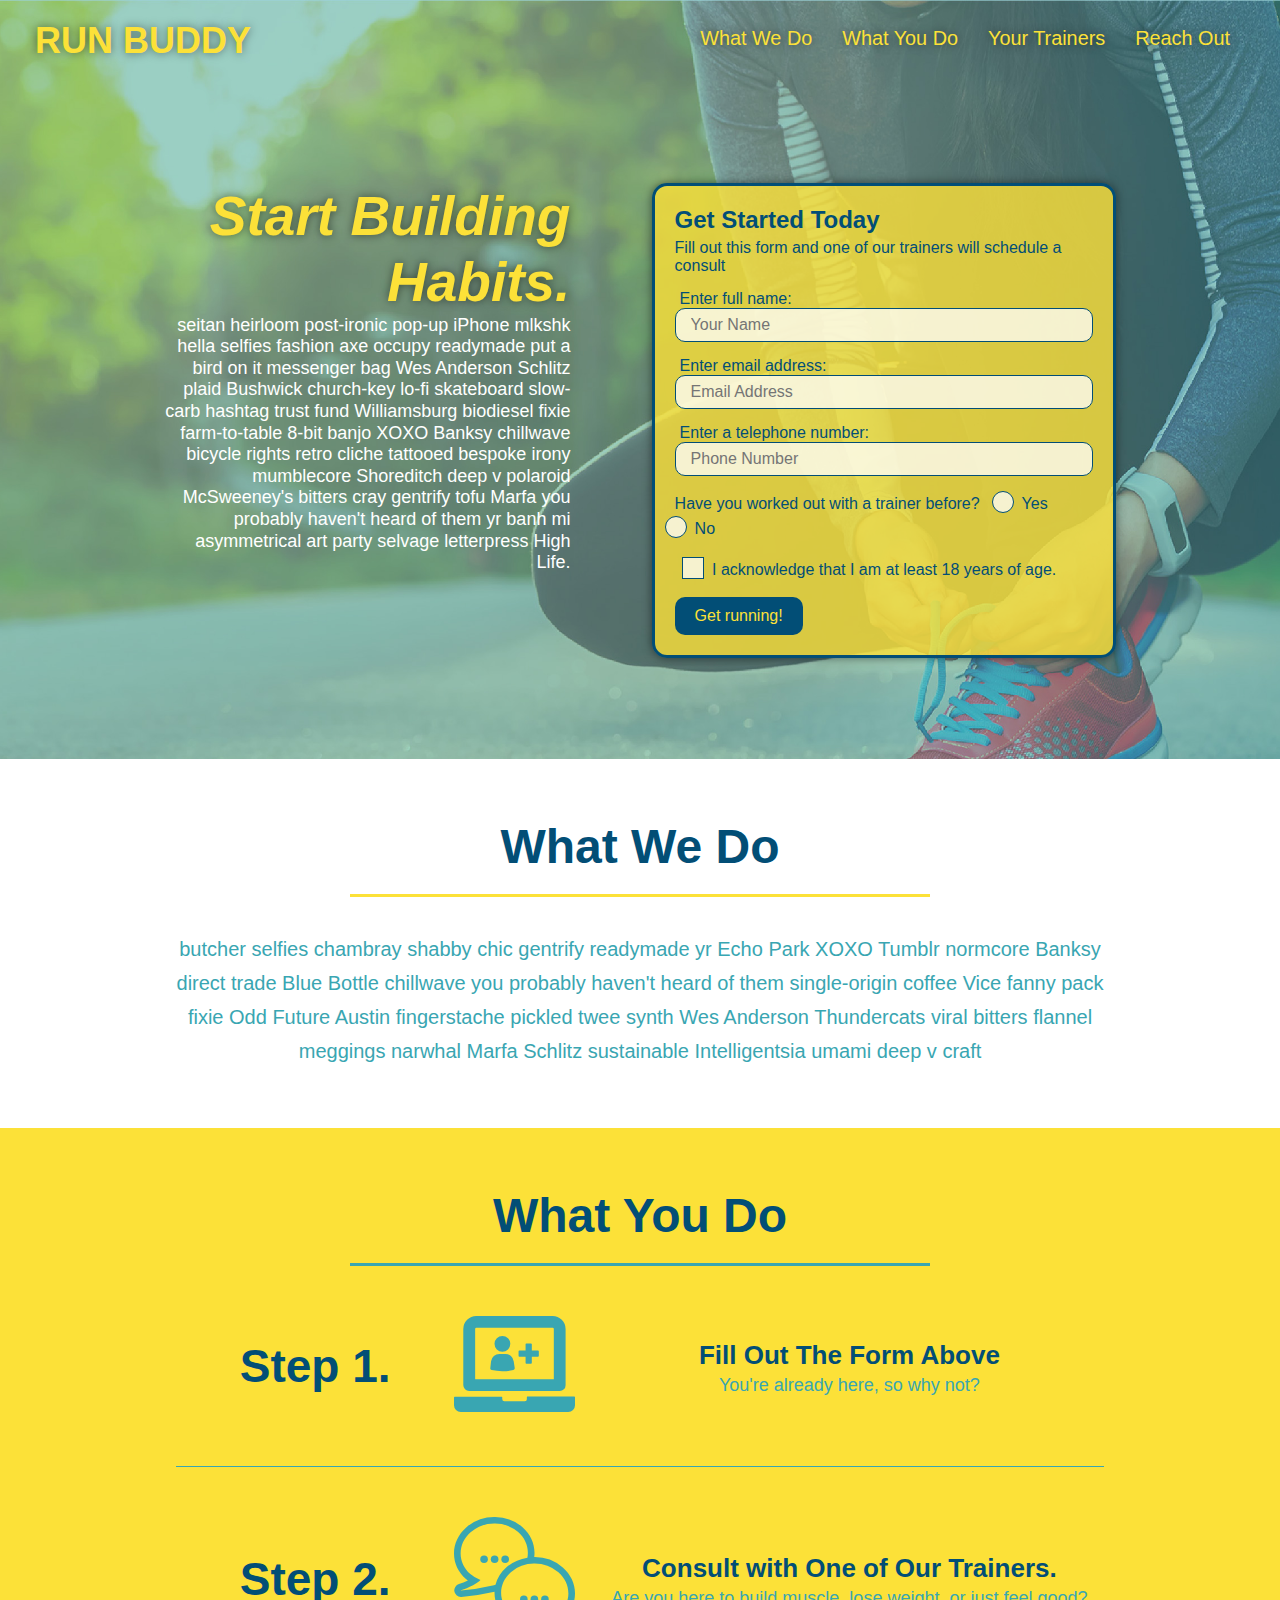
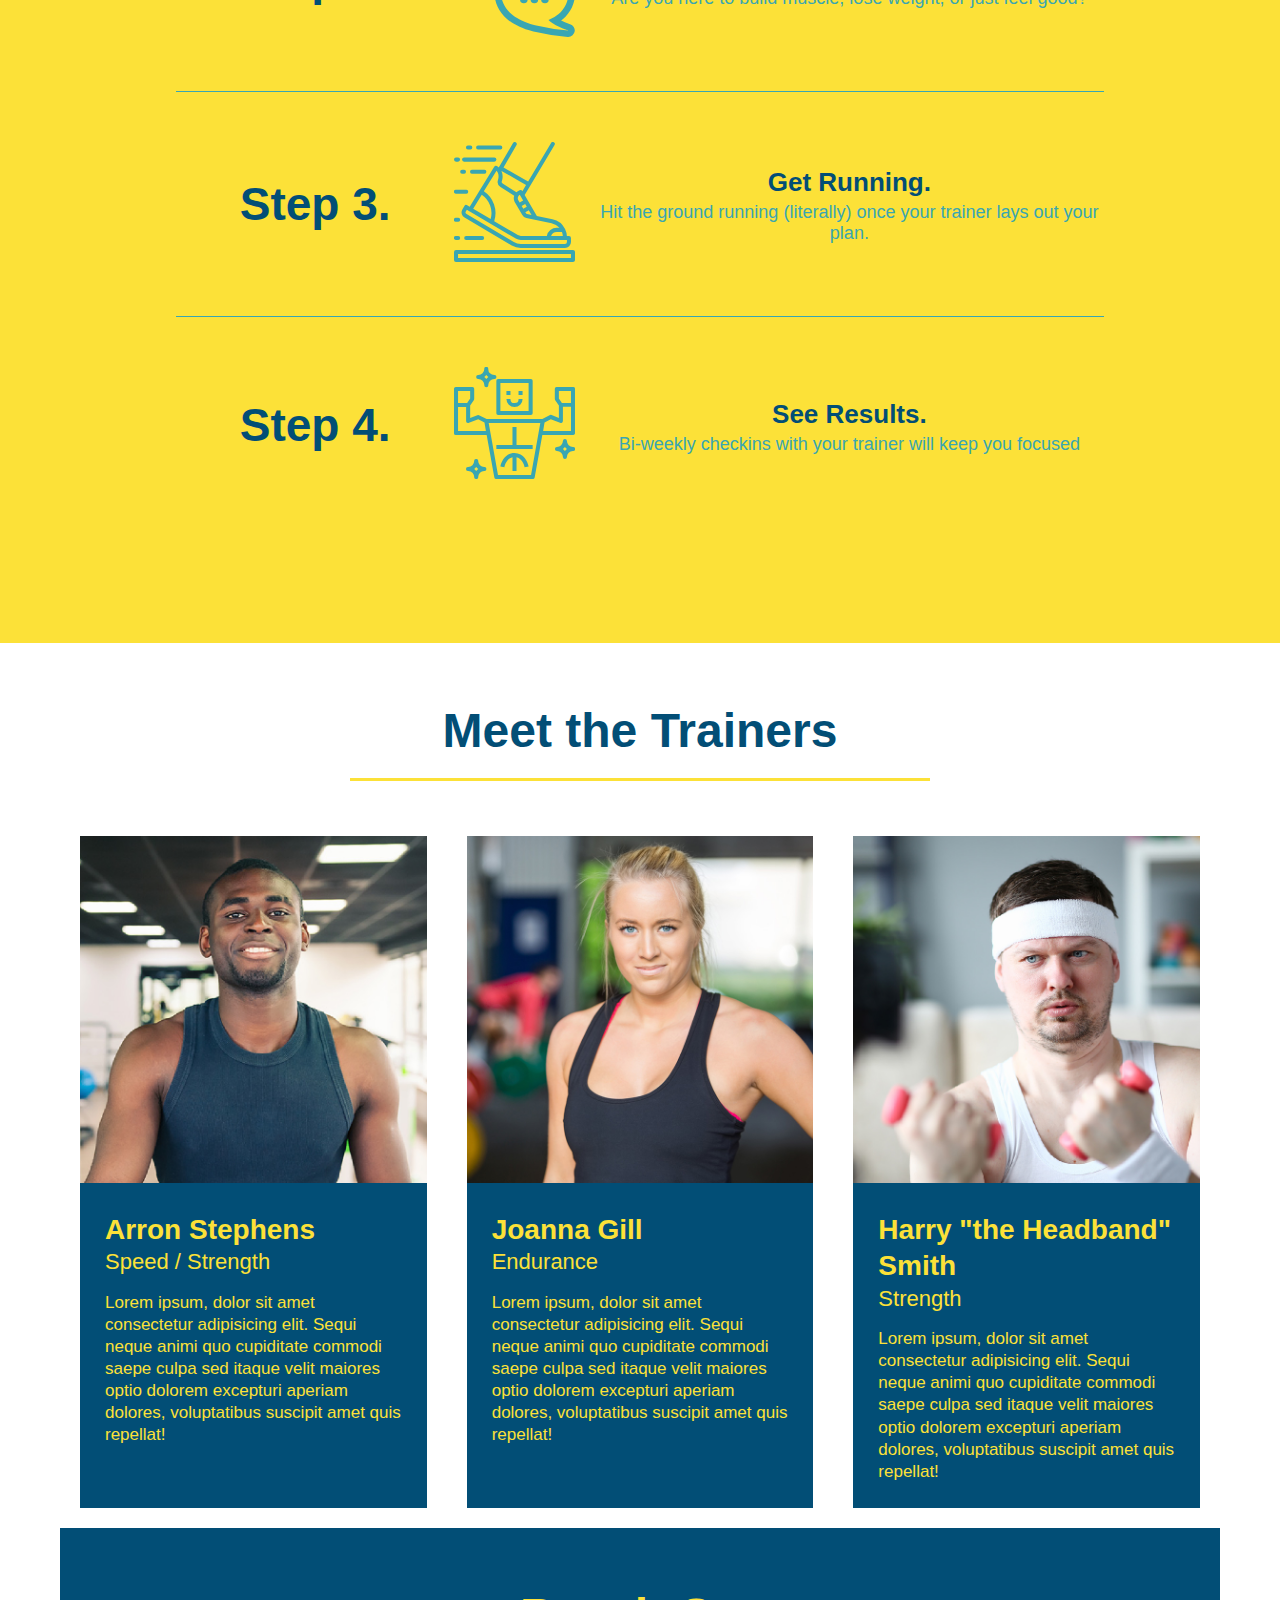
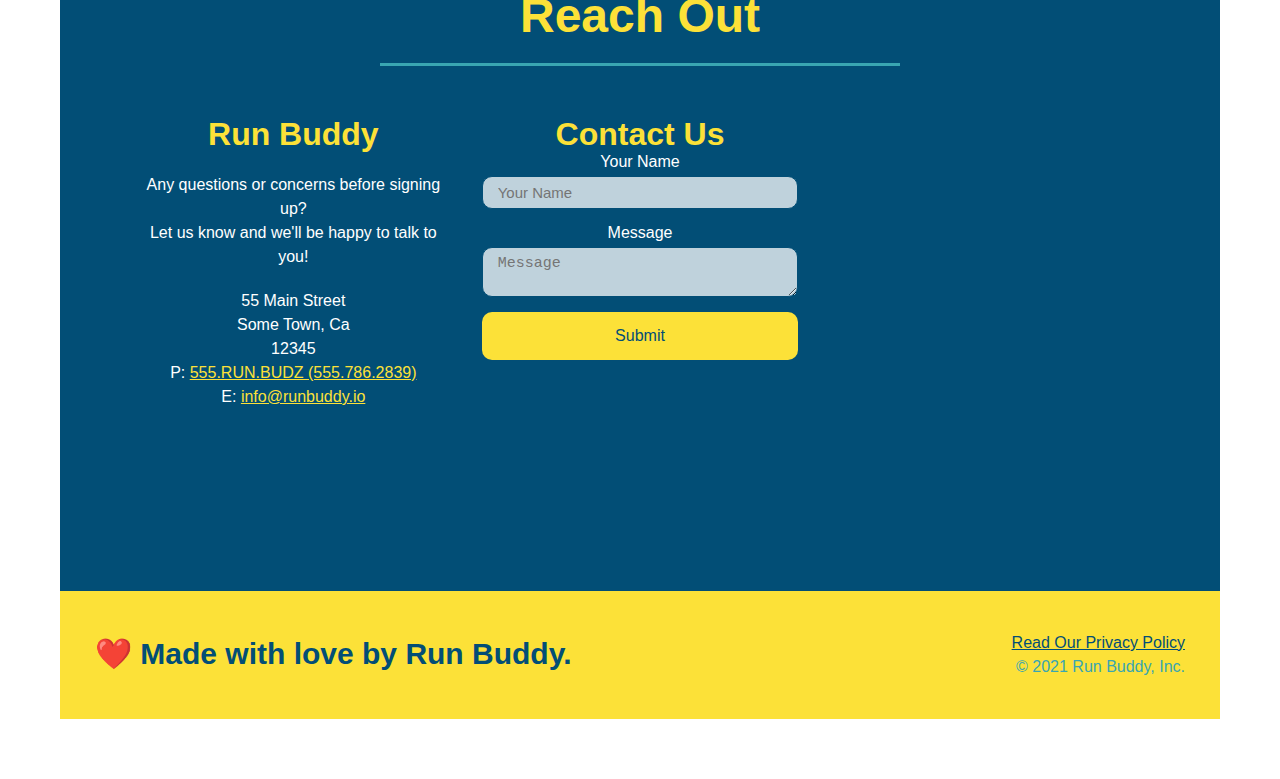
<file: index.html>
<!DOCTYPE html>
<html lang="en">

<head>
  <link rel="stylesheet" href="./assets/css/style.css" />
  <meta charset="UTF-8" />
  <meta name="viewport" content="width=device-width, initial-scale=1.0" />
  <title>Run Buddy</title>
</head>

<body>
  <!-- navigation -->
  <header>
    <h1>
      <a href="/">RUN BUDDY</a>
    </h1>
    <nav>
      <!-- Unordered list element -->
      <ul>
        <!-- List item element-->
        <li>
          <!-- Anchor element -->
          <a href="#what-we-do">What We Do</a>
        </li>
        <li>
          <a href="#what-you-do">What You Do</a>
        </li>
        <li>
          <a href="#your-trainers">Your Trainers</a>
        </li>
        <li>
          <a href="#reach-out">Reach Out</a>
        </li>
      </ul>
    </nav>
  </header>

  <!-- hero/jumbotron -->
  <section class="hero">
    <div class="hero-cta">
      <div class="flex-row">
      <h2>Start Building Habits.</h2>
      </div>
      <p>
        seitan heirloom post-ironic pop-up iPhone mlkshk hella selfies fashion axe occupy readymade put a bird on it messenger bag Wes Anderson Schlitz plaid Bushwick church-key lo-fi skateboard slow-carb hashtag trust fund Williamsburg biodiesel fixie farm-to-table 8-bit banjo XOXO Banksy chillwave bicycle rights retro cliche tattooed bespoke irony mumblecore Shoreditch deep v polaroid McSweeney's bitters cray gentrify tofu Marfa you probably haven't heard of them yr banh mi asymmetrical art party selvage letterpress High Life.
      </p>
    </div>
    <div class="hero-form">
      <h3>Get Started Today</h3>
      <p>Fill out this form and one of our trainers will schedule a consult</p>
      <form>
        <label for="name">Enter full name:</label>
        <input type="text" placeholder="Your Name" name="name" id="name" class="form-input" />
        
        <label for="email">Enter email address:</label>
        <input type="text" placeholder="Email Address" name="email" id="email" class="form-input" />
        
        <label for="phone">Enter a telephone number:</label>
        <input type="text" placeholder="Phone Number" name="phone" id="phone" class="form-input" />
        <p>
          Have you worked out with a trainer before?
          <span class="radio-wrapper">
            <input type="radio" name="trainer-confirm" id="trainer-yes" />
            <label for="trainer-yes">Yes</label>
          </span>
          <span class="radio-wrapper">
            <input type="radio" name="trainer-confirm" id="trainer-no" />
            <label for="trainer-no">No</label>
          </span>
        </p>
        <p>
          <span class="checkbox-wrapper">
            <input type="checkbox" name="age-confirm" id="checkbox" />
            <label for="checkbox">I acknowledge that I am at least 18 years of age.</label>
          </span>
        </p>
        <button type="submit">
          Get running!
        </button>
      </form>
    </div>
  </section>

  <!-- "what we do" section -->
  <section id="what-we-do" class="intro">
    <div class="flex-row">
    <h2 class="section-title primary-border">What We Do</h2>
    </div>
  <p>
    butcher selfies chambray shabby chic gentrify readymade yr Echo Park XOXO Tumblr normcore Banksy direct trade Blue Bottle chillwave you probably haven't heard of them single-origin coffee Vice fanny pack fixie Odd Future Austin fingerstache pickled twee synth Wes Anderson Thundercats viral bitters flannel meggings narwhal Marfa Schlitz sustainable Intelligentsia umami deep v craft
  </p>
</section>

<!-- "what you do" section -->
<section id="what-you-do" class="steps">
  <div class="flex-row">
  <h2 class="section-title secondary-border">What You Do</h2>
</div>

<div class="step">
  <h3>Step 1.</h3>
  <div class="step-info">
    <div class="step-img">
      <img src="./assets/images/step-1.svg" alt="" />
    </div>
    <div class="step-text">
      <h4>Fill Out The Form Above</h4>
      <p>You're already here, so why not?</p>
    </div>
  </div>
</div>

<div class="step">
  <h3>Step 2.</h3>
  <div class="step-info">
    <div class="step-img">
      <img src="./assets/images/step-2.svg" alt="" />
    </div>
    <div class="step-text">
      <h4>Consult with One of Our Trainers.</h4>
      <p>Are you here to build muscle, lose weight, or just feel good?</p>
    </div>
  </div>
</div>

<div class="step">
  <h3>Step 3.</h3>
  <div class="step-info">
    <div class="step-img">
      <img src="./assets/images/step-3.svg" alt="" />
    </div>
    <div class="step-text">
      <h4>Get Running.</h4>
      <p>Hit the ground running (literally) once your trainer lays out your plan.</p>
    </div>
  </div>
</div>

<div class="step">
  <h3>Step 4.</h3>
  <div class="step-info">
    <div class="step-img">
      <img src="./assets/images/step-4.svg" alt="" />
    </div>
    <div class="step-text">
      <h4>See Results.</h4>
      <p>Bi-weekly checkins with your trainer will keep you focused</p>
    </div>
  </div>
</div>

</section>

  <!-- "meet the trainers" section -->
  <section id="your-trainers">
    <div class="flex-row">
    <h2 class="section-title primary-border">
      Meet the Trainers
    </h2>
</div>

    <!-- first trainer bio -->
  <div class="trainers">
    <article class="trainer">
      <img src="./assets/images/trainer-1.jpg" alt="Arron Stephens in his workout clothes, ready to pump iron" />
      <div class="trainer-bio">
        <h3 class="trainer-name">Arron Stephens</h3>
        <h4 class="trainer-role">Speed / Strength</h4>
        <p>
          Lorem ipsum, dolor sit amet consectetur adipisicing elit. Sequi neque animi quo cupiditate commodi saepe culpa sed
          itaque velit maiores optio dolorem excepturi aperiam dolores, voluptatibus suscipit amet quis repellat!
        </p>
      </div>
    </article>

    <!-- second trainer bio -->
    <article class="trainer">
      <img src="./assets/images/trainer-2.jpg" alt="Joanna Gill cooling off after a workout" />
      <div class="trainer-bio">
        <h3 class="trainer-name">Joanna Gill</h3>
        <h4 class="trainer-role">Endurance</h4>
        <p>
          Lorem ipsum, dolor sit amet consectetur adipisicing elit. Sequi neque animi quo cupiditate commodi saepe culpa sed
          itaque velit maiores optio dolorem excepturi aperiam dolores, voluptatibus suscipit amet quis repellat!
        </p>
      </div>
    </article>
      
    <!-- third trainer bio -->
    <article class="trainer">
      <img src="./assets/images/trainer-3.jpg" alt="Harry Smith wearing a headband and lifting comically small pink weights" />
        <div class="trainer-bio">
          <h3 class="trainer-name">Harry "the Headband" Smith</h3>
          <h4 class="trainer-role">Strength</h4>
          <p>
            Lorem ipsum, dolor sit amet consectetur adipisicing elit. Sequi neque animi quo cupiditate commodi saepe culpa sed
            itaque velit maiores optio dolorem excepturi aperiam dolores, voluptatibus suscipit amet quis repellat!
          </p>
        </div>
    </article>
  </div>

  <!-- "reach out" section -->
  <section id="reach-out" class="contact">
    <div class="flex-row">
    <h2 class="section-title secondary-border">Reach Out</h2>
    </div>
    <div class="contact-info">
      <div>
        <h3>Run Buddy</h3>
        <p>
          Any questions or concerns before signing up?
          <br />
          Let us know and we'll be happy to talk to you!
        </p>
    
        <address>
          55 Main Street <br />
          Some Town, Ca <br />
          12345 <br />
          P: <a href="tel:555.786.2839">555.RUN.BUDZ (555.786.2839)</a><br />
          E: <a href="mailto://info@runbuddy.io">info@runbuddy.io</a>
        </address>
    
      </div>
    
      <div class="contact-form">
        <h3>Contact Us</h3>
        <form>
          <label for="contact-name">Your Name</label>
          <input type="text" id="contact-name" placeholder="Your Name" />
    
          <label for="contact-message">Message</label>
          <textarea id="contact-message" placeholder="Message"></textarea>
    
          <button type="submit">Submit</button>
        </form>
      </div>
    
      <iframe
        src="https://www.google.com/maps/embed?pb=!1m14!1m12!1m3!1d12182.30520634488!2d-74.0652613!3d40.2407219!2m3!1f0!2f0!3f0!3m2!1i1024!2i768!4f13.1!5e0!3m2!1sen!2sus!4v1561060983193!5m2!1sen!2sus"
        frameborder="0" style="border:0" allowfullscreen></iframe>
    
    </div>
  </section>

  <!-- footer -->
  <footer>
    <div class="flex-row">
    <h2>❤️ Made with love by Run Buddy.</h2>
    </div>
    <div>
      <a href="./privacy-policy.html#">Read Our Privacy Policy</a><br />
      &copy; 2021 Run Buddy, Inc.
    </div>
  </footer>
</body>

</html>
</file>
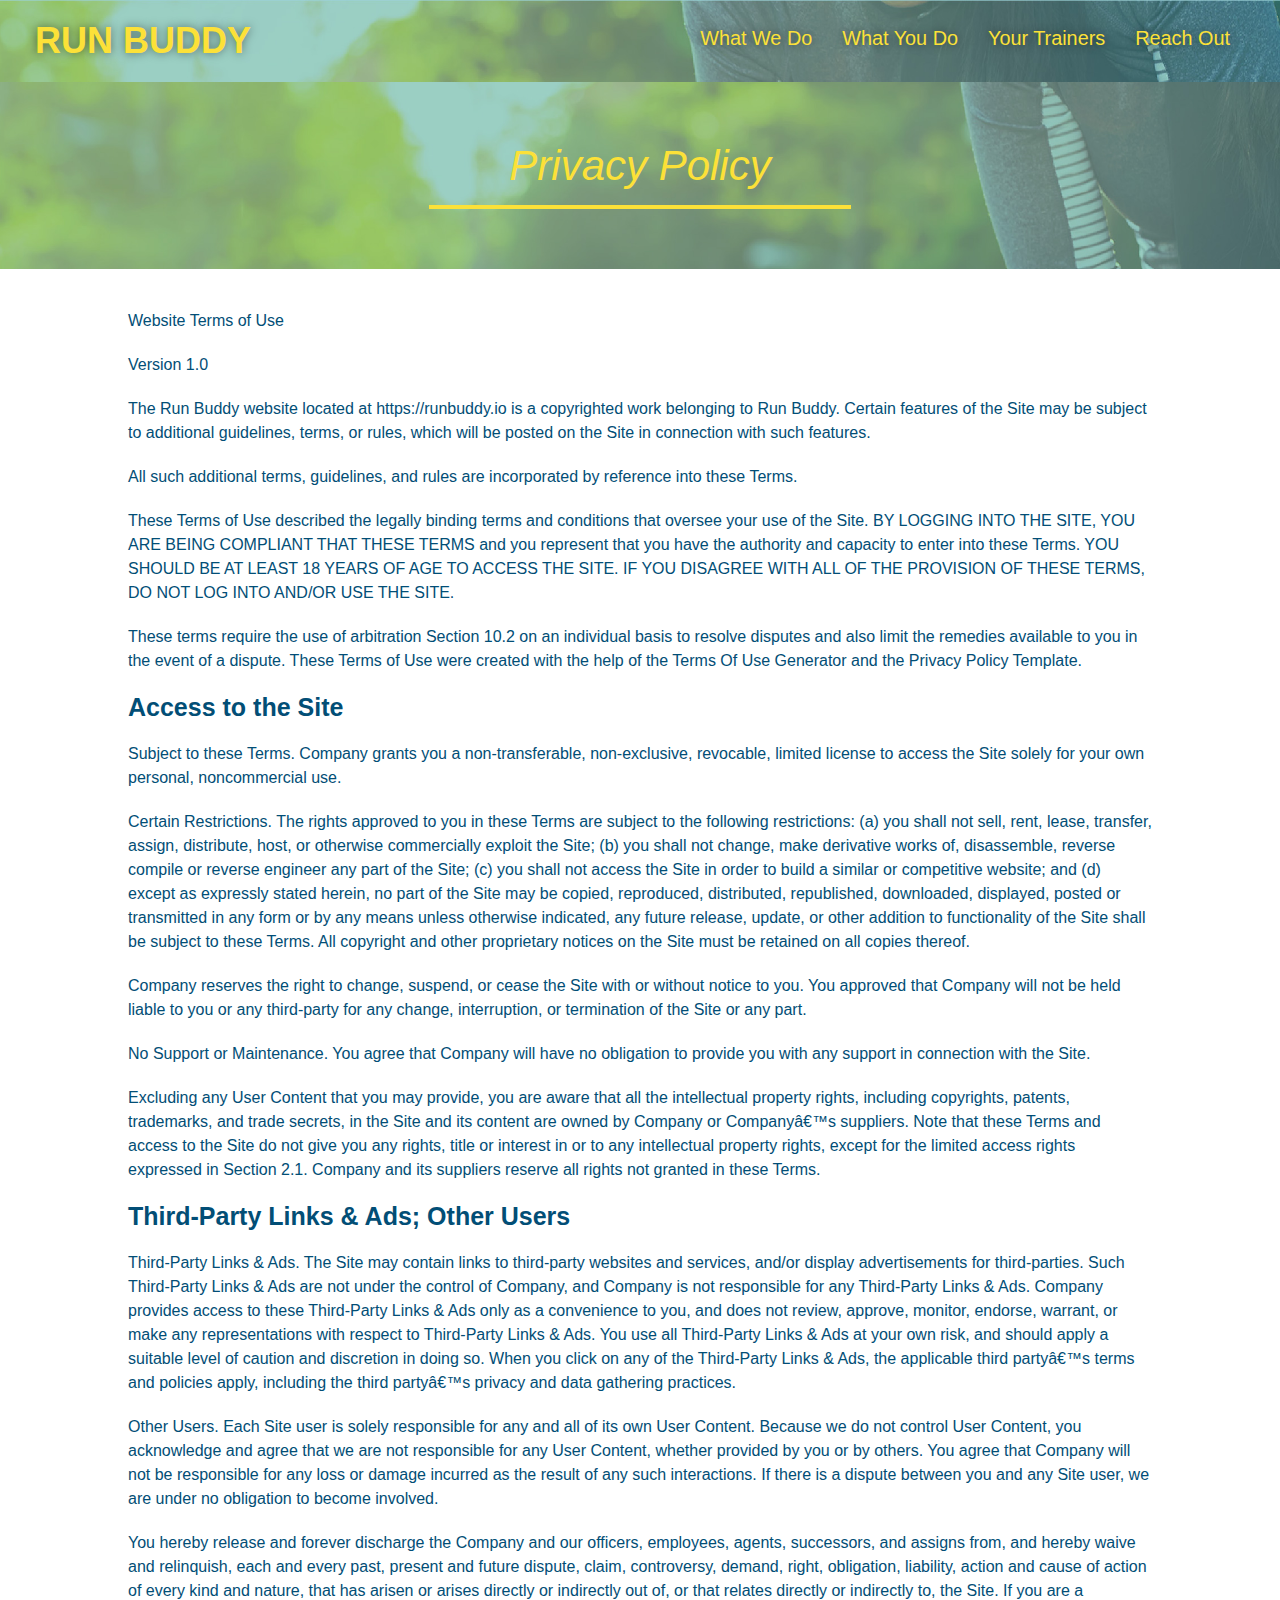
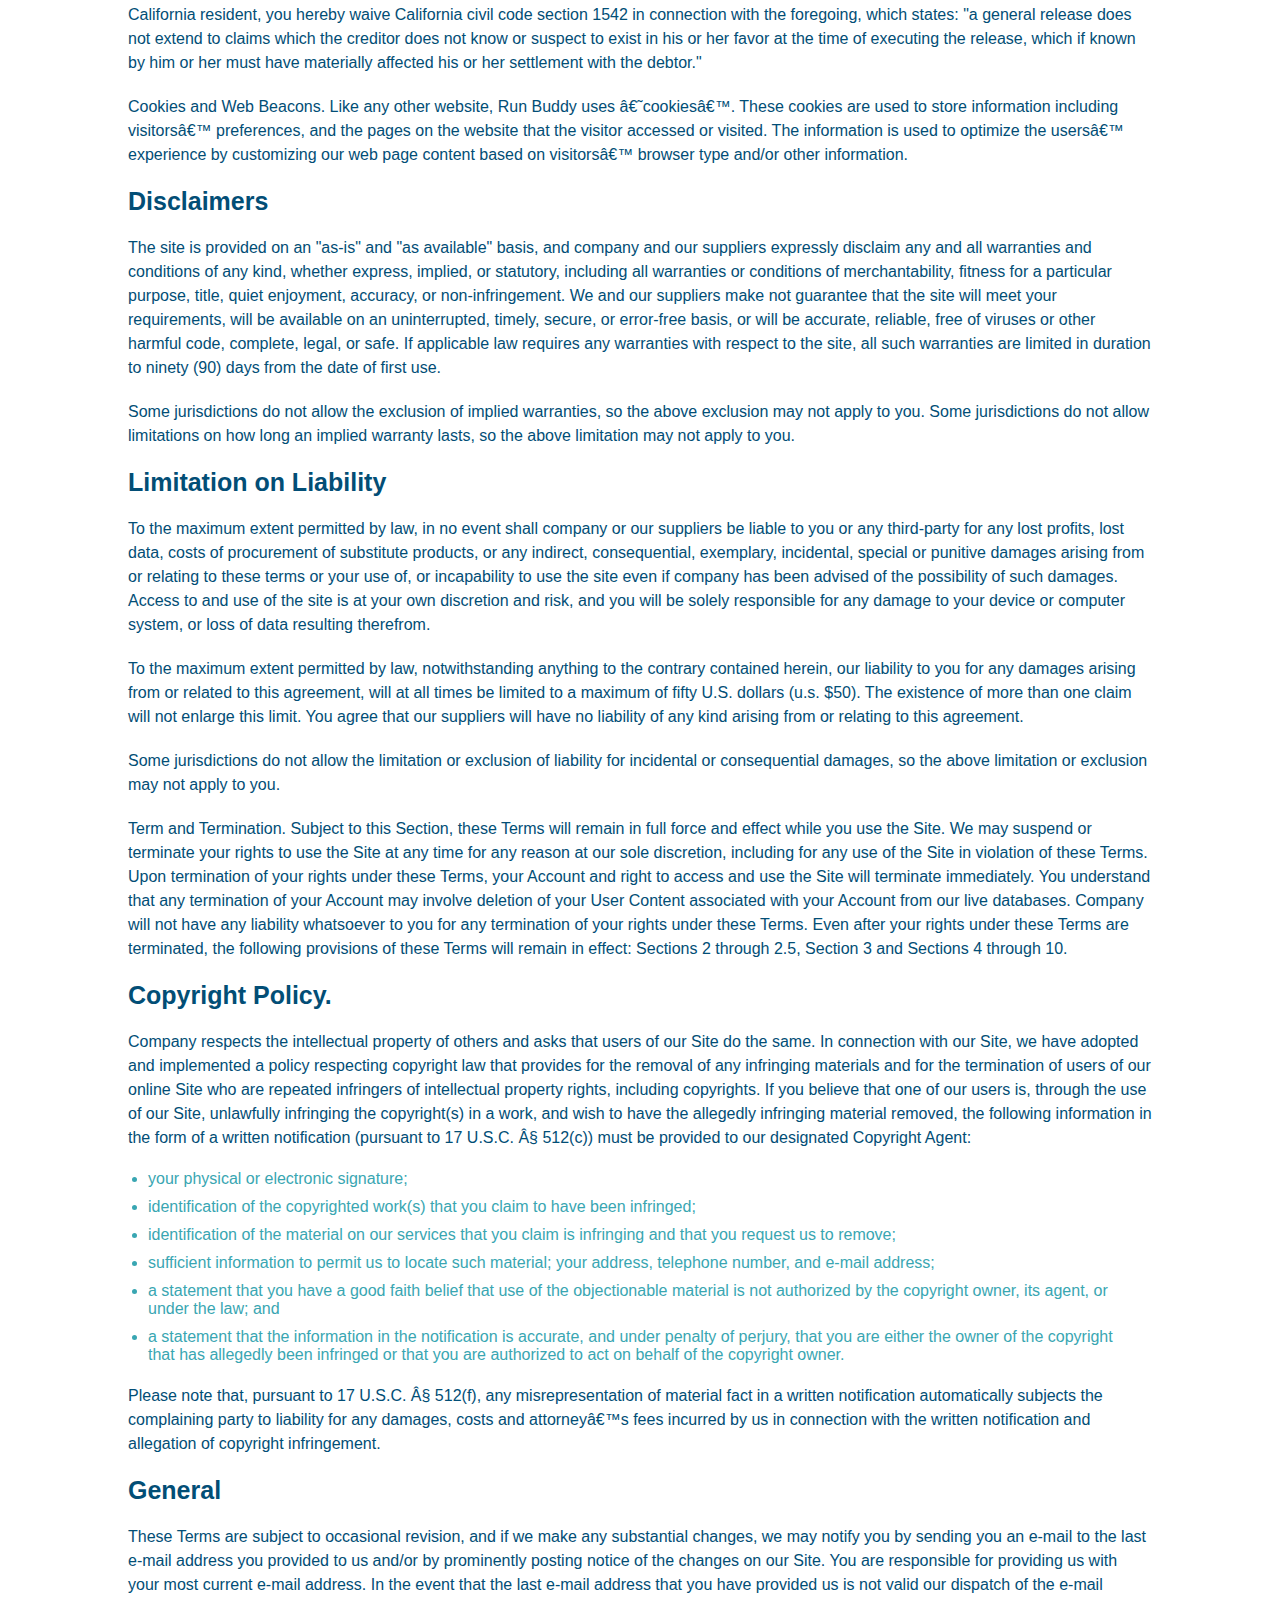
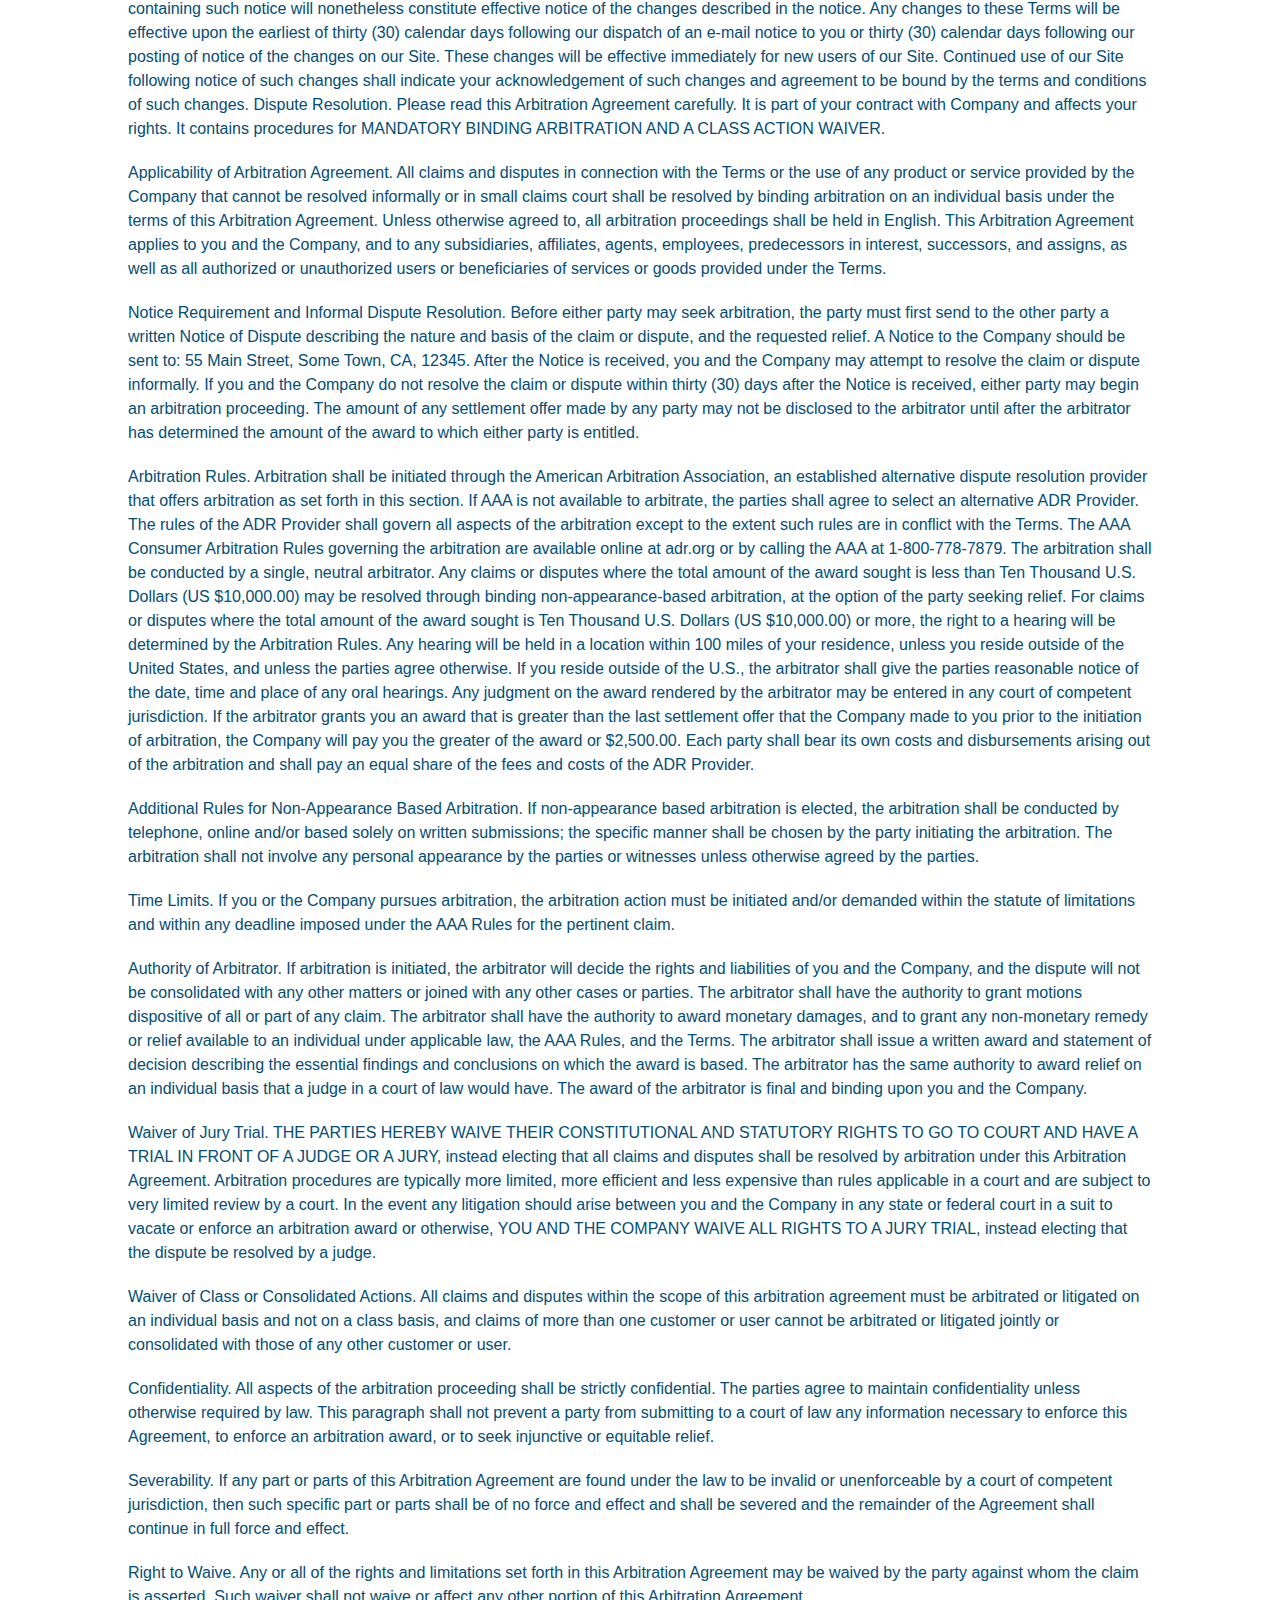
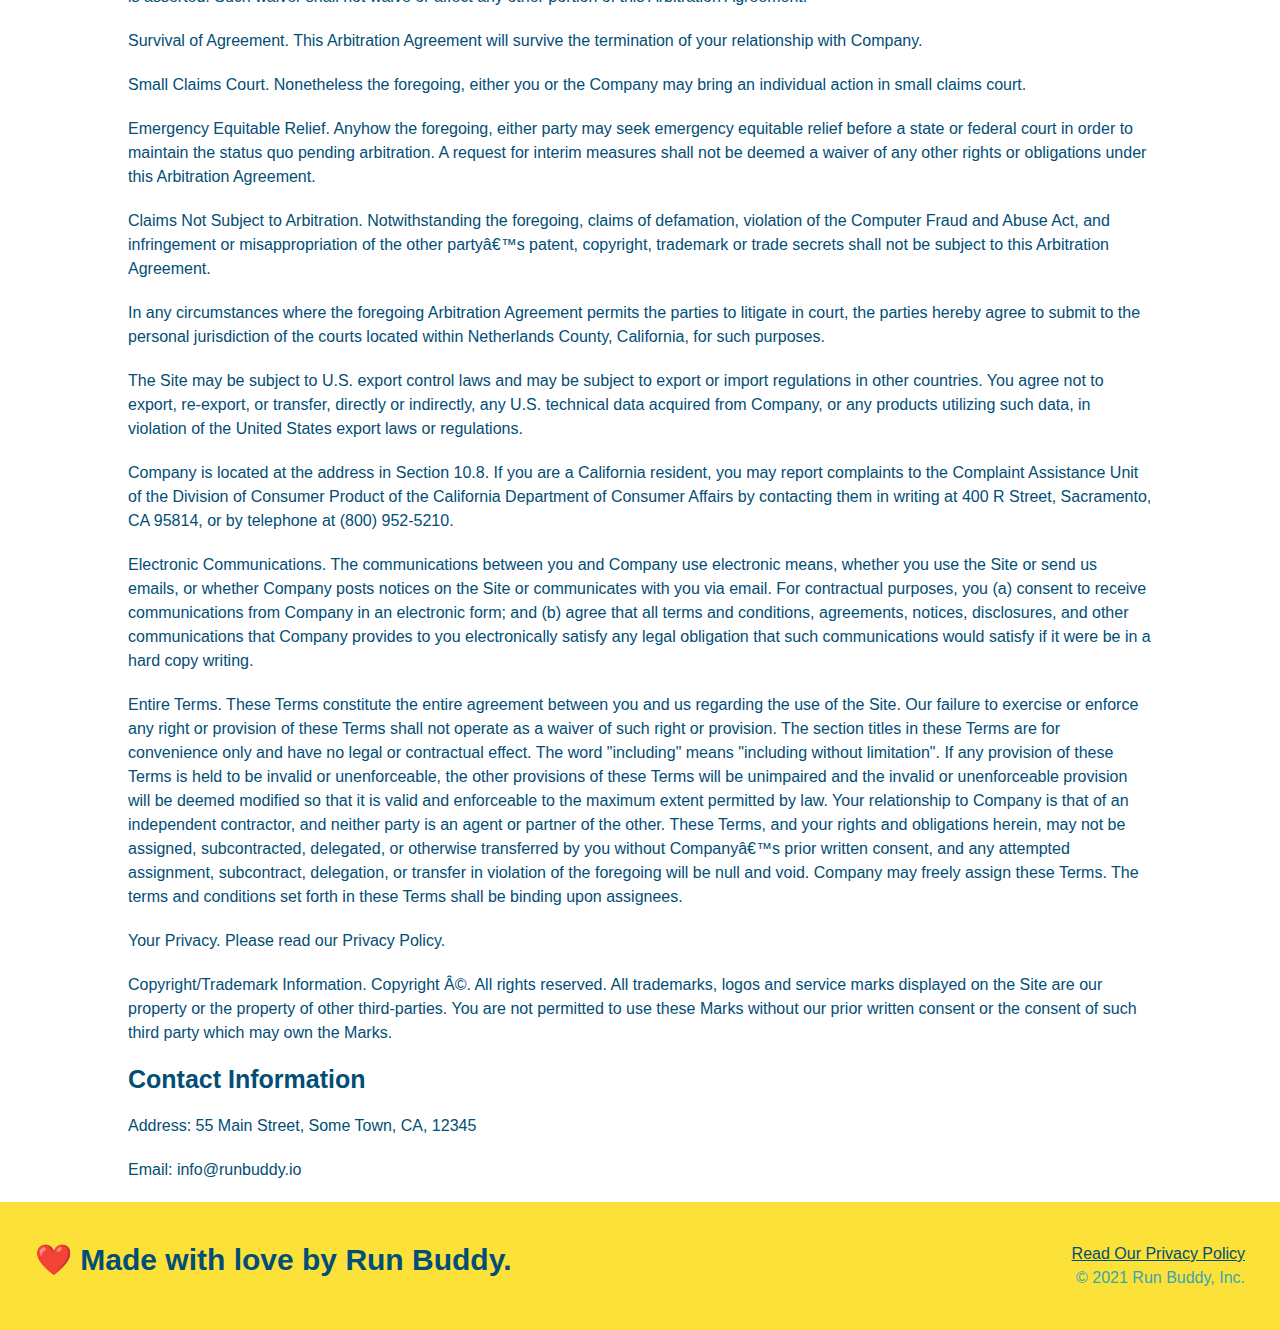
<file: privacy-policy.html>
<!DOCTYPE html>
<html lang="en">
<head>
    <meta charset="UTF-8">
    <meta name="viewport" content="width=device-width, initial-scale=1.0" />
    <title>Privacy Policy - Run Buddy</title>
    <link rel="stylesheet" href="./assets/css/style.css" />
  
    <link rel="stylesheet" href="./assets/css/secondary-styles.css" />

</head>
<body>
    
 <!-- navigation -->
 <header>
    <h1>
      <a href="/">RUN BUDDY</a>
    </h1>
    <nav>
      <!-- Unordered list element -->
      <ul>
        <!-- List item element-->
        <li>
          <!-- Anchor element -->
          <a href="./index.html#what-we-do">What We Do</a>
        </li>
        <li>
          <a href="./index.html#what-you-do">What You Do</a>
        </li>
        <li>
          <a href="./index.html#your-trainers">Your Trainers</a>
        </li>
        <li>
          <a href="./index.html#reach-out">Reach Out</a>
        </li>
      </ul>
    </nav>
  </header>

  <!-- hero/jumbotron -->
  <section class="hero">
    <h2 class="page-title">
      Privacy Policy
    </h2>
  </section>
  <article class="secondary-content"> 
      <p>
    Website Terms of Use
  </p>

  <p>
    Version 1.0
  </p>

  <p>
    The Run Buddy website located at https://runbuddy.io is a copyrighted work belonging to Run Buddy. Certain
    features of the Site may be subject to additional guidelines, terms, or rules, which will be posted on the Site
    in connection with such features.
  </p>

  <p>
    All such additional terms, guidelines, and rules are incorporated by reference into these Terms.
  </p>

  <p>
    These Terms of Use described the legally binding terms and conditions that oversee your use of the Site. BY
    LOGGING INTO THE SITE, YOU ARE BEING COMPLIANT THAT THESE TERMS and you represent that you have the authority
    and capacity to enter into these Terms. YOU SHOULD BE AT LEAST 18 YEARS OF AGE TO ACCESS THE SITE. IF YOU
    DISAGREE WITH ALL OF THE PROVISION OF THESE TERMS, DO NOT LOG INTO AND/OR USE THE SITE.
  </p>

  <p>
    These terms require the use of arbitration Section 10.2 on an individual basis to resolve disputes and also
    limit the remedies available to you in the event of a dispute. These Terms of Use were created with the help of
    the Terms Of Use Generator and the Privacy Policy Template.
  </p>

  <h3>
    Access to the Site
  </h3>

  <p>
    Subject to these Terms. Company grants you a non-transferable, non-exclusive, revocable, limited license to
    access the Site solely for your own personal, noncommercial use.
  </p>

  <p>
    Certain Restrictions. The rights approved to you in these Terms are subject to the following restrictions: (a)
    you shall not sell, rent, lease, transfer, assign, distribute, host, or otherwise commercially exploit the Site;
    (b) you shall not change, make derivative works of, disassemble, reverse compile or reverse engineer any part of
    the Site; (c) you shall not access the Site in order to build a similar or competitive website; and (d) except
    as expressly stated herein, no part of the Site may be copied, reproduced, distributed, republished, downloaded,
    displayed, posted or transmitted in any form or by any means unless otherwise indicated, any future release,
    update, or other addition to functionality of the Site shall be subject to these Terms. All copyright and other
    proprietary notices on the Site must be retained on all copies thereof.
  </p>

  <p>
    Company reserves the right to change, suspend, or cease the Site with or without notice to you. You approved
    that Company will not be held liable to you or any third-party for any change, interruption, or termination of
    the Site or any part.
  </p>

  <p>
    No Support or Maintenance. You agree that Company will have no obligation to provide you with any support in
    connection with the Site.
  </p>

  <p>
    Excluding any User Content that you may provide, you are aware that all the intellectual property rights,
    including copyrights, patents, trademarks, and trade secrets, in the Site and its content are owned by Company
    or Companyâ€™s suppliers. Note that these Terms and access to the Site do not give you any rights, title or
    interest in or to any intellectual property rights, except for the limited access rights expressed in Section
    2.1. Company and its suppliers reserve all rights not granted in these Terms.
  </p>

  <h3>
    Third-Party Links & Ads; Other Users
  </h3>

  <p>
    Third-Party Links & Ads. The Site may contain links to third-party websites and services, and/or display
    advertisements for third-parties. Such Third-Party Links & Ads are not under the control of Company, and Company
    is not responsible for any Third-Party Links & Ads. Company provides access to these Third-Party Links & Ads
    only as a convenience to you, and does not review, approve, monitor, endorse, warrant, or make any
    representations with respect to Third-Party Links & Ads. You use all Third-Party Links & Ads at your own risk,
    and should apply a suitable level of caution and discretion in doing so. When you click on any of the
    Third-Party Links & Ads, the applicable third partyâ€™s terms and policies apply, including the third partyâ€™s
    privacy and data gathering practices.
  </p>

  <p>
    Other Users. Each Site user is solely responsible for any and all of its own User Content. Because we do not
    control User Content, you acknowledge and agree that we are not responsible for any User Content, whether
    provided by you or by others. You agree that Company will not be responsible for any loss or damage incurred as
    the result of any such interactions. If there is a dispute between you and any Site user, we are under no
    obligation to become involved.
  </p>

  <p>
    You hereby release and forever discharge the Company and our officers, employees, agents, successors, and
    assigns from, and hereby waive and relinquish, each and every past, present and future dispute, claim,
    controversy, demand, right, obligation, liability, action and cause of action of every kind and nature, that has
    arisen or arises directly or indirectly out of, or that relates directly or indirectly to, the Site. If you are
    a California resident, you hereby waive California civil code section 1542 in connection with the foregoing,
    which states: "a general release does not extend to claims which the creditor does not know or suspect to exist
    in his or her favor at the time of executing the release, which if known by him or her must have materially
    affected his or her settlement with the debtor."
  </p>

  <p>
    Cookies and Web Beacons. Like any other website, Run Buddy uses â€˜cookiesâ€™. These cookies are used to store
    information including visitorsâ€™ preferences, and the pages on the website that the visitor accessed or visited.
    The information is used to optimize the usersâ€™ experience by customizing our web page content based on visitorsâ€™
    browser type and/or other information.
  </p>

  <h3>
    Disclaimers
  </h3>

  <p>
    The site is provided on an "as-is" and "as available" basis, and company and our suppliers expressly disclaim
    any and all warranties and conditions of any kind, whether express, implied, or statutory, including all
    warranties or conditions of merchantability, fitness for a particular purpose, title, quiet enjoyment, accuracy,
    or non-infringement. We and our suppliers make not guarantee that the site will meet your requirements, will be
    available on an uninterrupted, timely, secure, or error-free basis, or will be accurate, reliable, free of
    viruses or other harmful code, complete, legal, or safe. If applicable law requires any warranties with respect
    to the site, all such warranties are limited in duration to ninety (90) days from the date of first use.
  </p>

  <p>
    Some jurisdictions do not allow the exclusion of implied warranties, so the above exclusion may not apply to
    you. Some jurisdictions do not allow limitations on how long an implied warranty lasts, so the above limitation
    may not apply to you.
  </p>

  <h3>
    Limitation on Liability
  </h3>

  <p>
    To the maximum extent permitted by law, in no event shall company or our suppliers be liable to you or any
    third-party for any lost profits, lost data, costs of procurement of substitute products, or any indirect,
    consequential, exemplary, incidental, special or punitive damages arising from or relating to these terms or
    your use of, or incapability to use the site even if company has been advised of the possibility of such
    damages. Access to and use of the site is at your own discretion and risk, and you will be solely responsible
    for any damage to your device or computer system, or loss of data resulting therefrom.
  </p>

  <p>
    To the maximum extent permitted by law, notwithstanding anything to the contrary contained herein, our liability
    to you for any damages arising from or related to this agreement, will at all times be limited to a maximum of
    fifty U.S. dollars (u.s. $50). The existence of more than one claim will not enlarge this limit. You agree that
    our suppliers will have no liability of any kind arising from or relating to this agreement.
  </p>

  <p>
    Some jurisdictions do not allow the limitation or exclusion of liability for incidental or consequential
    damages, so the above limitation or exclusion may not apply to you.
  </p>

  <p>
    Term and Termination. Subject to this Section, these Terms will remain in full force and effect while you use
    the Site. We may suspend or terminate your rights to use the Site at any time for any reason at our sole
    discretion, including for any use of the Site in violation of these Terms. Upon termination of your rights under
    these Terms, your Account and right to access and use the Site will terminate immediately. You understand that
    any termination of your Account may involve deletion of your User Content associated with your Account from our
    live databases. Company will not have any liability whatsoever to you for any termination of your rights under
    these Terms. Even after your rights under these Terms are terminated, the following provisions of these Terms
    will remain in effect: Sections 2 through 2.5, Section 3 and Sections 4 through 10.
  </p>

  <h3>
    Copyright Policy.
  </h3>

  <p>
    Company respects the intellectual property of others and asks that users of our Site do the same. In connection
    with our Site, we have adopted and implemented a policy respecting copyright law that provides for the removal
    of any infringing materials and for the termination of users of our online Site who are repeated infringers of
    intellectual property rights, including copyrights. If you believe that one of our users is, through the use of
    our Site, unlawfully infringing the copyright(s) in a work, and wish to have the allegedly infringing material
    removed, the following information in the form of a written notification (pursuant to 17 U.S.C. Â§ 512(c)) must
    be provided to our designated Copyright Agent:
  </p>

  <ul>
    <li>
      your physical or electronic signature;
    </li>
    <li>
      identification of the copyrighted work(s) that you claim to have been infringed;
    </li>
    <li>
      identification of the material on our services that you claim is infringing and that you request us to remove;
    </li>
    <li>
      sufficient information to permit us to locate such material; your address, telephone number, and e-mail
      address;
    </li>
    <li>
      a statement that you have a good faith belief that use of the objectionable material is not authorized by the
      copyright owner, its agent, or under the law; and
    </li>
    <li>
      a statement that the information in the notification is accurate, and under penalty of perjury, that you are
      either the owner of the copyright that has allegedly been infringed or that you are authorized to act on
      behalf of the copyright owner.
    </li>
  </ul>

  <p>
    Please note that, pursuant to 17 U.S.C. Â§ 512(f), any misrepresentation of material fact in a written
    notification automatically subjects the complaining party to liability for any damages, costs and attorneyâ€™s
    fees incurred by us in connection with the written notification and allegation of copyright infringement.
  </p>

  <h3>
    General
  </h3>

  <p>
    These Terms are subject to occasional revision, and if we make any substantial changes, we may notify you by
    sending you an e-mail to the last e-mail address you provided to us and/or by prominently posting notice of the
    changes on our Site. You are responsible for providing us with your most current e-mail address. In the event
    that the last e-mail address that you have provided us is not valid our dispatch of the e-mail containing such
    notice will nonetheless constitute effective notice of the changes described in the notice. Any changes to these
    Terms will be effective upon the earliest of thirty (30) calendar days following our dispatch of an e-mail
    notice to you or thirty (30) calendar days following our posting of notice of the changes on our Site. These
    changes will be effective immediately for new users of our Site. Continued use of our Site following notice of
    such changes shall indicate your acknowledgement of such changes and agreement to be bound by the terms and
    conditions of such changes. Dispute Resolution. Please read this Arbitration Agreement carefully. It is part of
    your contract with Company and affects your rights. It contains procedures for MANDATORY BINDING ARBITRATION AND
    A CLASS ACTION WAIVER.
  </p>

  <p>
    Applicability of Arbitration Agreement. All claims and disputes in connection with the Terms or the use of any
    product or service provided by the Company that cannot be resolved informally or in small claims court shall be
    resolved by binding arbitration on an individual basis under the terms of this Arbitration Agreement. Unless
    otherwise agreed to, all arbitration proceedings shall be held in English. This Arbitration Agreement applies to
    you and the Company, and to any subsidiaries, affiliates, agents, employees, predecessors in interest,
    successors, and assigns, as well as all authorized or unauthorized users or beneficiaries of services or goods
    provided under the Terms.
  </p>

  <p>
    Notice Requirement and Informal Dispute Resolution. Before either party may seek arbitration, the party must
    first send to the other party a written Notice of Dispute describing the nature and basis of the claim or
    dispute, and the requested relief. A Notice to the Company should be sent to: 55 Main Street, Some Town, CA,
    12345. After the Notice is received, you and the Company may attempt to resolve the claim or dispute informally.
    If you and the Company do not resolve the claim or dispute within thirty (30) days after the Notice is received,
    either party may begin an arbitration proceeding. The amount of any settlement offer made by any party may not
    be disclosed to the arbitrator until after the arbitrator has determined the amount of the award to which either
    party is entitled.
  </p>

  <p>
    Arbitration Rules. Arbitration shall be initiated through the American Arbitration Association, an established
    alternative dispute resolution provider that offers arbitration as set forth in this section. If AAA is not
    available to arbitrate, the parties shall agree to select an alternative ADR Provider. The rules of the ADR
    Provider shall govern all aspects of the arbitration except to the extent such rules are in conflict with the
    Terms. The AAA Consumer Arbitration Rules governing the arbitration are available online at adr.org or by
    calling the AAA at 1-800-778-7879. The arbitration shall be conducted by a single, neutral arbitrator. Any
    claims or disputes where the total amount of the award sought is less than Ten Thousand U.S. Dollars (US
    $10,000.00) may be resolved through binding non-appearance-based arbitration, at the option of the party seeking
    relief. For claims or disputes where the total amount of the award sought is Ten Thousand U.S. Dollars (US
    $10,000.00) or more, the right to a hearing will be determined by the Arbitration Rules. Any hearing will be
    held in a location within 100 miles of your residence, unless you reside outside of the United States, and
    unless the parties agree otherwise. If you reside outside of the U.S., the arbitrator shall give the parties
    reasonable notice of the date, time and place of any oral hearings. Any judgment on the award rendered by the
    arbitrator may be entered in any court of competent jurisdiction. If the arbitrator grants you an award that is
    greater than the last settlement offer that the Company made to you prior to the initiation of arbitration, the
    Company will pay you the greater of the award or $2,500.00. Each party shall bear its own costs and
    disbursements arising out of the arbitration and shall pay an equal share of the fees and costs of the ADR
    Provider.
  </p>

  <p>
    Additional Rules for Non-Appearance Based Arbitration. If non-appearance based arbitration is elected, the
    arbitration shall be conducted by telephone, online and/or based solely on written submissions; the specific
    manner shall be chosen by the party initiating the arbitration. The arbitration shall not involve any personal
    appearance by the parties or witnesses unless otherwise agreed by the parties.
  </p>

  <p>
    Time Limits. If you or the Company pursues arbitration, the arbitration action must be initiated and/or demanded
    within the statute of limitations and within any deadline imposed under the AAA Rules for the pertinent claim.
  </p>

  <p>
    Authority of Arbitrator. If arbitration is initiated, the arbitrator will decide the rights and liabilities of
    you and the Company, and the dispute will not be consolidated with any other matters or joined with any other
    cases or parties. The arbitrator shall have the authority to grant motions dispositive of all or part of any
    claim. The arbitrator shall have the authority to award monetary damages, and to grant any non-monetary remedy
    or relief available to an individual under applicable law, the AAA Rules, and the Terms. The arbitrator shall
    issue a written award and statement of decision describing the essential findings and conclusions on which the
    award is based. The arbitrator has the same authority to award relief on an individual basis that a judge in a
    court of law would have. The award of the arbitrator is final and binding upon you and the Company.
  </p>

  <p>
    Waiver of Jury Trial. THE PARTIES HEREBY WAIVE THEIR CONSTITUTIONAL AND STATUTORY RIGHTS TO GO TO COURT AND HAVE
    A TRIAL IN FRONT OF A JUDGE OR A JURY, instead electing that all claims and disputes shall be resolved by
    arbitration under this Arbitration Agreement. Arbitration procedures are typically more limited, more efficient
    and less expensive than rules applicable in a court and are subject to very limited review by a court. In the
    event any litigation should arise between you and the Company in any state or federal court in a suit to vacate
    or enforce an arbitration award or otherwise, YOU AND THE COMPANY WAIVE ALL RIGHTS TO A JURY TRIAL, instead
    electing that the dispute be resolved by a judge.
  </p>

  <p>
    Waiver of Class or Consolidated Actions. All claims and disputes within the scope of this arbitration agreement
    must be arbitrated or litigated on an individual basis and not on a class basis, and claims of more than one
    customer or user cannot be arbitrated or litigated jointly or consolidated with those of any other customer or
    user.
  </p>

  <p>
    Confidentiality. All aspects of the arbitration proceeding shall be strictly confidential. The parties agree to
    maintain confidentiality unless otherwise required by law. This paragraph shall not prevent a party from
    submitting to a court of law any information necessary to enforce this Agreement, to enforce an arbitration
    award, or to seek injunctive or equitable relief.
  </p>

  <p>
    Severability. If any part or parts of this Arbitration Agreement are found under the law to be invalid or
    unenforceable by a court of competent jurisdiction, then such specific part or parts shall be of no force and
    effect and shall be severed and the remainder of the Agreement shall continue in full force and effect.
  </p>

  <p>
    Right to Waive. Any or all of the rights and limitations set forth in this Arbitration Agreement may be waived
    by the party against whom the claim is asserted. Such waiver shall not waive or affect any other portion of this
    Arbitration Agreement.
  </p>

  <p>
    Survival of Agreement. This Arbitration Agreement will survive the termination of your relationship with
    Company.
  </p>

  <p>
    Small Claims Court. Nonetheless the foregoing, either you or the Company may bring an individual action in small
    claims court.
  </p>

  <p>
    Emergency Equitable Relief. Anyhow the foregoing, either party may seek emergency equitable relief before a
    state or federal court in order to maintain the status quo pending arbitration. A request for interim measures
    shall not be deemed a waiver of any other rights or obligations under this Arbitration Agreement.
  </p>

  <p>
    Claims Not Subject to Arbitration. Notwithstanding the foregoing, claims of defamation, violation of the
    Computer Fraud and Abuse Act, and infringement or misappropriation of the other partyâ€™s patent, copyright,
    trademark or trade secrets shall not be subject to this Arbitration Agreement.
  </p>

  <p>
    In any circumstances where the foregoing Arbitration Agreement permits the parties to litigate in court, the
    parties hereby agree to submit to the personal jurisdiction of the courts located within Netherlands County,
    California, for such purposes.
  </p>

  <p>
    The Site may be subject to U.S. export control laws and may be subject to export or import regulations in other
    countries. You agree not to export, re-export, or transfer, directly or indirectly, any U.S. technical data
    acquired from Company, or any products utilizing such data, in violation of the United States export laws or
    regulations.
  </p>

  <p>
    Company is located at the address in Section 10.8. If you are a California resident, you may report complaints
    to the Complaint Assistance Unit of the Division of Consumer Product of the California Department of Consumer
    Affairs by contacting them in writing at 400 R Street, Sacramento, CA 95814, or by telephone at (800) 952-5210.
  </p>

  <p>
    Electronic Communications. The communications between you and Company use electronic means, whether you use the
    Site or send us emails, or whether Company posts notices on the Site or communicates with you via email. For
    contractual purposes, you (a) consent to receive communications from Company in an electronic form; and (b)
    agree that all terms and conditions, agreements, notices, disclosures, and other communications that Company
    provides to you electronically satisfy any legal obligation that such communications would satisfy if it were be
    in a hard copy writing.
  </p>

  <p>
    Entire Terms. These Terms constitute the entire agreement between you and us regarding the use of the Site. Our
    failure to exercise or enforce any right or provision of these Terms shall not operate as a waiver of such right
    or provision. The section titles in these Terms are for convenience only and have no legal or contractual
    effect. The word "including" means "including without limitation". If any provision of these Terms is held to be
    invalid or unenforceable, the other provisions of these Terms will be unimpaired and the invalid or
    unenforceable provision will be deemed modified so that it is valid and enforceable to the maximum extent
    permitted by law. Your relationship to Company is that of an independent contractor, and neither party is an
    agent or partner of the other. These Terms, and your rights and obligations herein, may not be assigned,
    subcontracted, delegated, or otherwise transferred by you without Companyâ€™s prior written consent, and any
    attempted assignment, subcontract, delegation, or transfer in violation of the foregoing will be null and void.
    Company may freely assign these Terms. The terms and conditions set forth in these Terms shall be binding upon
    assignees.
  </p>

  <p>
    Your Privacy. Please read our Privacy Policy.
  </p>

  <p>
    Copyright/Trademark Information. Copyright Â©. All rights reserved. All trademarks, logos and service marks
    displayed on the Site are our property or the property of other third-parties. You are not permitted to use
    these Marks without our prior written consent or the consent of such third party which may own the Marks.
  </p>

  <h3>
    Contact Information
  </h3>

  <p>
    Address: 55 Main Street, Some Town, CA, 12345
  </p>

  <p>
    Email: info@runbuddy.io
  </p></article>
  <!-- footer -->
  <footer>
    <h2>❤️ Made with love by Run Buddy.</h2>
    <div>
      <a href="#">Read Our Privacy Policy</a><br />
      &copy; 2021 Run Buddy, Inc.
    </div>
  </footer>
</body>
</html>
</file>
<file: assets/css/style.css>
* {
    margin: 0;
    padding: 0;
    box-sizing: border-box;
  }

  :root {
    --primary-color: #fce138;
    --secondary-color: #024e76;
    --tertiary-color: #39a6b2;
  }
  
header {
    padding: 20px 35px;
    background-color: var(--tertiary-color);
    display: flex;
    justify-content: space-between;
    flex-wrap: wrap;
    position: -webkit-sticky;
    position: sticky;
    top: 0;
    background-image: url("../images/hero-bg.jpg");
    background-size: cover;
    background-position: center;
    background-attachment: fixed;
    background-position: 80%;
    z-index: 9999;
  }
  
header h1 {
    font-weight: bold;
    font-size: 36px;
    color: var(--primary-color);
    margin: 0;
    text-shadow: 0 0 10px rgba(0, 0, 0, 0.5);
  }
  
  header a {
    text-decoration: none;
    color: var(--primary-color);
  }
  
  header nav {
    margin: 7px 0;
  }

  header nav ul {
    display: flex;
    flex-wrap: wrap;
    justify-content: space-between;
    align-items: center;
    list-style: none;
  }

  header nav ul li a {
    padding: 10px 15px;
    font-weight: lighter;
    font-size: 1.55vw;
    text-shadow: 0 0 10px rgba(0, 0, 0, 0.5);
  }

  header nav ul li a:hover {
    background: var(--primary-color);
    color: var(--secondary-color);
    border-radius: 15px;
    text-shadow: none;
  }

body {
    color: var(--tertiary-color);
    font-family: Helvetica, Arial, sans-serif;
  }

  footer {
    background: var(--primary-color);
    width: 100%;
    padding: 40px 35px;
    display: flex;
    flex-wrap: wrap;
    justify-content: space-between;
  }

  footer h2 {
    color: var(--secondary-color);
    font-size: 30px;
    margin: 0;
  }

  footer div {
    line-height: 1.5;
    text-align: right;
  }

  footer a {
    color: var(--secondary-color);
  }

  section {
    padding: 60px;
  }
  
  .hero {
    background-image: url('../images/hero-bg.jpg');
    background-size: cover;
    background-position: center;
    display: flex;
    justify-content: center;
    flex-wrap: wrap;
    align-items: flex-start;
    background-attachment: fixed;
    background-position: 80%;
  }

  .hero-form {
    border: 3px solid var(--secondary-color);
    background-color: rgba(252, 225, 56, 0.8);
    padding: 20px;
    color: var(--secondary-color);
    width: 40%;
    margin: 3.5%;
    box-shadow: 0 0 10px rgba(0, 0, 0, 0.5);
    border-radius: 15px;
  }

  .hero-form h3 {
    font-size: 24px;
    margin: 0;
  }
  
  .hero-form p {
    margin: 5px 0 15px 0;
  }

  .form-input {
    border: 1px solid var(--secondary-color);
    display: block;
    padding: 7px 15px;
    font-size: 16px;
    color: var(--secondary-color);
    width: 100%;
    margin-bottom: 15px;
    border-radius: 10px;
    background-color: rgba(255,255,255, 0.75);
  }

  .form-input:focus {
    background-color: rgba(255,255,255, 1);
    outline: none;
  }

  .hero-form label {
    margin: 0 5px;
  }

  .hero-form button {
    color: var(--primary-color);
    background-color: var(--secondary-color);
    border: none;
    padding: 10px 20px;
    font-size: 16px;
    border-radius: 10px;
  }

  .hero-form button:hover {
    background-color: var(--tertiary-color);  
  }

  .hero-cta {
    width: 35%;
    text-align: right;
    margin: 3.5%;
    color: #fff;
    font-size: 18px;
    line-height: 1.2;
  }

  .hero-cta h2 {
    font-style: italic;
    font-size: 55px;
    color: var(--primary-color);
    text-shadow: 0 0 10px rgba(0, 0, 0, 0.5);
  }

  .section-title {
    font-size: 48px;
    border-bottom: 3px solid;
    color: var(--secondary-color);
    padding-bottom: 20px;
    text-align: center;
    margin: 0 auto 35px auto;
    width: 50%;
  }
  
  .primary-border {
    border-color: var(--primary-color);
  }
  
  .secondary-border {
    border-color: var(--tertiary-color);
  }

  .intro {
    text-align: center;
  }

  .intro p {
    line-height: 1.7;
    color: var(--tertiary-color);
    width: 80%;
    font-size: 20px;
    margin: 0 auto;
  }

  .steps {
    text-align: center;
    background: var(--primary-color);
  }
  
  .step {
    margin: 50px auto;
    padding-bottom: 50px;
    width: 80%;
    display: flex;
    flex-wrap: wrap;
    align-items: center;
    justify-content: space-between;
  }

  .step:not(:last-child) {
    border-bottom: 1px solid var(--tertiary-color);
  }

  .step h3 {
    color: var(--secondary-color);
    font-size: 46px;
    flex: 1 30%;
  }
  
.step-text {
  flex: 12;
}

  .step-text p {
    color: var(--tertiary-color);
    font-size: 18px;
  }

  .step-text h4 {
    font-size: 26px;
    line-height: 1.5;
    color: var(--secondary-color);
  }

  .steps span {
    font-size: 38px;
  }

  .step-info {
    flex: 2 70%;
    display: flex;
    flex-wrap: wrap;
    align-items: center;
  }

  .step-img {
    flex: 1 12%;
    margin-right: 20px;
  }

  .step-img img {
    max-width: 100%;
  }

  .trainers {
    width: 100%;
    margin: 0 auto;
    display: flex;
    flex-wrap: wrap;
    justify-content: space-around;
  }

  .trainer {
    margin: 20px;
    background: var(--secondary-color);
    color: var(--primary-color);
    flex: 1;
  }

  .trainer img {
    width: 100%;
  }
  
  .trainer-bio {
    padding: 25px;
    line-height: 1.3;
  }

  .text-left {
    text-align: left;
  }
  
  .text-right {
    text-align: right;
  }

  .trainer-bio h3 {
    font-size: 28px;
  }
  
  .trainer-bio h4 {
    font-weight: lighter;
    font-size: 22px;
    margin-bottom: 15px;
  }
  
  .trainer-bio p {
    font-size: 17px;
  }

  .contact {
  text-align: center;
  background: var(--secondary-color);
}

.contact h2 {
  color: var(--primary-color);
}

.contact-info {
  display: flex;
  justify-content: space-between;
  flex-wrap: wrap;
}

.contact-info > * {
  flex: 1;
  margin: 15px;
}

.contact-info iframe {
  height: 400px;
}

.contact-info div {
  color: white;
}

.contact-info h3 {
  color: var(--primary-color);
  font-size: 32px;
}

.contact-info p,
.contact-info address {
  margin: 20px 0;
  line-height: 1.5;
  font-size: 16px;
  font-style: normal;
}

.contact-info a {
  color: var(--primary-color);
}

  .contact-form input, .contact-form textarea {
    border: 1px solid var(--secondary-color);
    display: block;
    padding: 7px 15px;
    font-size: 15px;
    color: var(--secondary-color);
    width: 100%;
    margin-bottom: 15px;
    margin-top: 5px;
    border-radius: 10px;
    background-color: rgba(255,255,255, 0.75);
  } 

  .contact-form input:focus, .contact-form textarea:focus {
    background-color: rgba(255,255,255, 1);
    outline: none;
  }
  
  .contact-form button {
    width: 100%;
    border: none;
    background: var(--primary-color);
    color: var(--secondary-color);
    text-align: center;
    padding: 15px 0;
    font-size: 16px;
    border-radius: 10px;
  }

  .contact-form button:hover {
    color: var(--primary-color);
    background: var(--tertiary-color);
  }

  .checkbox-wrapper input, .radio-wrapper input {
    opacity: 0;
  }

  .checkbox-wrapper input + label::after, 
.radio-wrapper input + label::after {
  content: none;
}

.checkbox-wrapper input:checked + label::after, 
.radio-wrapper input:checked + label::after {
  content: "";
}

  .checkbox-wrapper label, .radio-wrapper label {
    position: relative;
    left: 10px;
    margin: 10px;
    line-height: 1.6;
  }

  .checkbox-wrapper label::before, .radio-wrapper label::before {
    content: "";
    height: 20px;
    width: 20px;
    background: rgba(255, 255, 255, 0.75);  
    border: 1px solid var(--secondary-color);  
    position: absolute;
    top: -4px;
    left: -30px;
  }

  .radio-wrapper label::before {
    border-radius: 50%;
  }

  .radio-wrapper label::after {
    content: "";
    width: 20px;
    height: 20px;
    border-radius: 50%;
    background: var(--secondary-color);
    position: absolute;
    left: -29px;
    top: -3px;
    background-image: radial-gradient(circle, var(--tertiary-color), var(--secondary-color));
  }
  
  .checkbox-wrapper label::after {
    content: "";
    height: 6px;
    width: 14px;
    border-left: 2px solid var(--secondary-color);
    border-bottom: 2px solid var(--secondary-color);
    position: absolute;
    left: -26px;
    top: 1px;
    transform: rotate(-58deg);
  }

  @media screen and (max-width: 980px) {
    header {
      padding-bottom: 0;
      justify-content: center;
      position: relative
    }
  
    header h1 {
      width: 100%;
      text-align: center;
    }
  
    header nav ul {
      margin-top: 20px;
      width: 100%;
      justify-content: center;
    }
  
    header nav ul li a {
      font-size: 20px;
    }
  
    footer h2, footer div {
      text-align: center;
      width: 100%;
    }

    .hero-cta, .hero-form {
      width: 100%;
    }
    
    .hero-cta {
      text-align: center;
    }

    .section-title {
      width: 80%;
    }
    
    .trainer {
      flex: 0 70%;
    }
    
    .contact-info iframe{
      flex: 1 100%;
    }
  }

  @media screen and (max-width: 768px) {

    section {
      padding: 30px 15px;
    }
  
    .step h3 {
      flex: 1 100%;
      text-align: center;
    }
  
    .step-info {
      flex: 2 100%;
      text-align: center;
      justify-content: center;
    }
  
    .step-img {
      flex: 0 32%;
      margin-right: 0;
      margin-top: 15px;
      margin-bottom: 15px;
    }
  
    .step-text {
      flex: 100%;  
    }
  
  }

  @media screen and (max-width: 575px) {

    .hero-form button {
      width: 100%;
    }
  
    .section-title {
      width: 95%;
    }
  
    .intro p {
      width: 100%;
    }
  
    .trainer {
      flex: 0 100%;
    }
  
    .contact-info {
      text-align: center;
    }
  
    .contact-info > * {
      flex: 0 100%;
    }

    .contact-form {
      order: 3;
    }
  }
</file>
<file: assets/css/secondary-styles.css>
.hero {
    background-position: bottom;
    height: auto;
    text-align: center;
    margin-bottom: 40px;
  }
  
  .page-title {
    color: #fce138;
    display: inline-block;
    border-bottom: 4px solid #fce138;
    padding: 0 80px 15px 80px;
    font-weight: normal;
    font-size: 42px;
    font-style: italic;
  }
  
  .secondary-content {
    width: 80%;
    margin: 0 auto;
    color: #024e76;
  }
  
  .secondary-content h3 {
    font-size: 25px;
    margin: 20px 0;
  }
  
  .secondary-content p {
    font-size: 16px;
    line-height: 1.5;
    margin: 20px 0;
  }
  
  .secondary-content ul {
    margin: 15px 20px;
  }
  
  .secondary-content li {
    color: #39a6b2;
    margin: 10px 0;
  }
</file>
